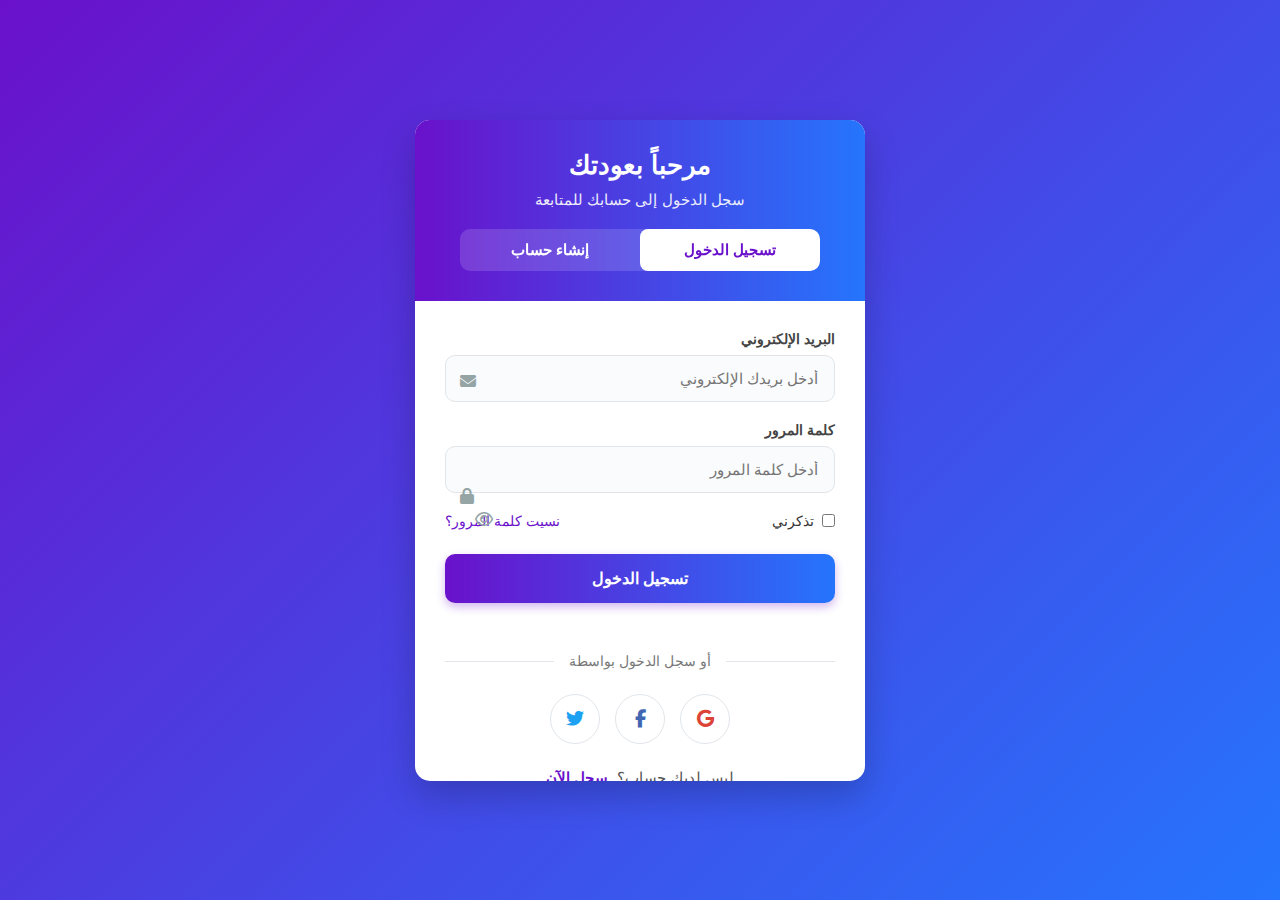
<file: pages/login.html>
<!DOCTYPE html>
<html lang="ar" dir="rtl">
<head>
    <meta charset="UTF-8">
    <meta name="viewport" content="width=device-width, initial-scale=1.0">
    <title>تسجيل الدخول - متجر تكنو</title>
    <link rel="stylesheet" href="https://cdnjs.cloudflare.com/ajax/libs/font-awesome/6.4.0/css/all.min.css">
    <style>
        * {
            margin: 0;
            padding: 0;
            box-sizing: border-box;
            font-family: 'Segoe UI', Tahoma, Geneva, Verdana, sans-serif;
        }

        :root {
            --primary: #3498db;
            --secondary: #2c3e50;
            --accent: #e74c3c;
            --light: #ecf0f1;
            --dark: #2c3e50;
            --gray: #95a5a6;
            --success: #2ecc71;
        }

        body {
            background: linear-gradient(135deg, #6a11cb 0%, #2575fc 100%);
            min-height: 100vh;
            display: flex;
            justify-content: center;
            align-items: center;
            padding: 20px;
            color: #333;
        }

        .auth-container {
            background-color: white;
            border-radius: 15px;
            box-shadow: 0 15px 35px rgba(0, 0, 0, 0.2);
            width: 100%;
            max-width: 450px;
            overflow: hidden;
            animation: fadeIn 0.6s ease-out;
        }

        @keyframes fadeIn {
            from { opacity: 0; transform: translateY(30px); }
            to { opacity: 1; transform: translateY(0); }
        }

        .auth-header {
            background: linear-gradient(to right, #6a11cb, #2575fc);
            color: white;
            padding: 30px 25px;
            text-align: center;
            position: relative;
        }

        .auth-header h1 {
            font-size: 26px;
            margin-bottom: 10px;
            font-weight: 700;
        }

        .auth-header p {
            opacity: 0.9;
            font-size: 15px;
        }

        .auth-tabs {
            display: flex;
            background: rgba(255, 255, 255, 0.15);
            border-radius: 10px;
            margin: 20px auto 0;
            width: 90%;
            overflow: hidden;
            backdrop-filter: blur(5px);
        }

        .auth-tab {
            flex: 1;
            padding: 12px;
            text-align: center;
            cursor: pointer;
            transition: all 0.3s;
            font-weight: 600;
            font-size: 15px;
        }

        .auth-tab.active {
            background-color: white;
            color: #6a11cb;
            border-radius: 8px;
        }

        .auth-forms {
            position: relative;
            height: 480px;
            overflow: hidden;
        }

        .auth-form {
            position: absolute;
            top: 0;
            right: 0;
            width: 100%;
            padding: 30px;
            transition: transform 0.5s ease-in-out;
        }

        .login-form {
            transform: translateX(0);
        }

        .signup-form {
            transform: translateX(100%);
        }

        .auth-forms.show-signup .login-form {
            transform: translateX(-100%);
        }

        .auth-forms.show-signup .signup-form {
            transform: translateX(0);
        }

        .form-group {
            margin-bottom: 20px;
            position: relative;
        }

        .form-group label {
            display: block;
            margin-bottom: 8px;
            font-weight: 600;
            color: #444;
            font-size: 14px;
        }

        .form-control {
            width: 100%;
            padding: 14px 16px;
            border: 1.5px solid #e1e5e9;
            border-radius: 10px;
            font-size: 15px;
            transition: all 0.3s;
            background-color: #fafbfc;
        }

        .form-control:focus {
            border-color: #6a11cb;
            box-shadow: 0 0 0 3px rgba(106, 17, 203, 0.1);
            outline: none;
            background-color: white;
        }

        .password-container {
            position: relative;
        }

        .toggle-password {
            position: absolute;
            left: 15px;
            top: 50%;
            transform: translateY(-50%);
            background: none;
            border: none;
            color: #777;
            cursor: pointer;
            font-size: 16px;
        }

        .remember-forgot {
            display: flex;
            justify-content: space-between;
            align-items: center;
            margin-bottom: 25px;
            font-size: 14px;
        }

        .remember-me {
            display: flex;
            align-items: center;
        }

        .remember-me input {
            margin-left: 8px;
            accent-color: #6a11cb;
        }

        .forgot-password {
            color: #6a11cb;
            text-decoration: none;
            transition: color 0.3s;
            font-weight: 500;
        }

        .forgot-password:hover {
            color: #2575fc;
            text-decoration: underline;
        }

        .auth-btn {
            background: linear-gradient(to right, #6a11cb, #2575fc);
            color: white;
            border: none;
            border-radius: 10px;
            padding: 15px;
            width: 100%;
            font-size: 16px;
            font-weight: 600;
            cursor: pointer;
            transition: all 0.3s;
            margin-bottom: 25px;
            box-shadow: 0 4px 10px rgba(106, 17, 203, 0.3);
        }

        .auth-btn:hover {
            transform: translateY(-3px);
            box-shadow: 0 7px 15px rgba(106, 17, 203, 0.4);
        }

        .auth-btn:active {
            transform: translateY(0);
        }

        .divider {
            text-align: center;
            position: relative;
            margin: 25px 0;
            color: #777;
            font-size: 14px;
        }

        .divider::before {
            content: '';
            position: absolute;
            top: 50%;
            left: 0;
            right: 0;
            height: 1px;
            background: #e1e5e9;
            z-index: 1;
        }

        .divider span {
            background: white;
            padding: 0 15px;
            position: relative;
            z-index: 2;
        }

        .social-login {
            display: flex;
            justify-content: center;
            gap: 15px;
            margin-bottom: 25px;
        }

        .social-btn {
            width: 50px;
            height: 50px;
            border-radius: 50%;
            display: flex;
            align-items: center;
            justify-content: center;
            border: 1.5px solid #e1e5e9;
            background: white;
            cursor: pointer;
            transition: all 0.3s;
            font-size: 18px;
        }

        .social-btn:hover {
            transform: translateY(-5px);
            box-shadow: 0 7px 12px rgba(0, 0, 0, 0.1);
        }

        .social-btn.google {
            color: #DB4437;
        }

        .social-btn.facebook {
            color: #4267B2;
        }

        .social-btn.twitter {
            color: #1DA1F2;
        }

        .switch-form {
            text-align: center;
            font-size: 15px;
            color: #555;
        }

        .switch-form a {
            color: #6a11cb;
            text-decoration: none;
            font-weight: 600;
            transition: color 0.3s;
            cursor: pointer;
            margin-right: 5px;
        }

        .switch-form a:hover {
            color: #2575fc;
            text-decoration: underline;
        }

        .error-message {
            color: #e74c3c;
            font-size: 13px;
            margin-top: 5px;
            display: none;
            font-weight: 500;
        }

        .success-message {
            background-color: rgba(46, 204, 113, 0.1);
            color: #27ae60;
            padding: 12px 15px;
            border-radius: 8px;
            margin-bottom: 20px;
            text-align: center;
            font-size: 14px;
            display: none;
            border: 1px solid rgba(46, 204, 113, 0.3);
        }

        .form-footer {
            text-align: center;
            margin-top: 20px;
            font-size: 13px;
            color: #777;
        }

        .form-footer a {
            color: #6a11cb;
            text-decoration: none;
        }

        .form-footer a:hover {
            text-decoration: underline;
        }

        @media (max-width: 480px) {
            .auth-container {
                max-width: 100%;
            }
            
            .auth-form {
                padding: 25px 20px;
            }
            
            .remember-forgot {
                flex-direction: column;
                align-items: flex-start;
                gap: 12px;
            }
            
            .auth-header {
                padding: 25px 20px;
            }
            
            .auth-header h1 {
                font-size: 24px;
            }
        }

        /* تأثيرات إضافية */
        .form-group i {
            position: absolute;
            left: 15px;
            top: 42px;
            color: #95a5a6;
            font-size: 16px;
        }

        .form-control.with-icon {
            padding-left: 45px;
        }
    </style>
</head>
<body>
    <div class="auth-container">
        <div class="auth-header">
            <h1 id="auth-title">مرحباً بعودتك</h1>
            <p id="auth-subtitle">سجل الدخول إلى حسابك للمتابعة</p>
            
            <div class="auth-tabs">
                <div class="auth-tab active" id="login-tab">تسجيل الدخول</div>
                <div class="auth-tab" id="signup-tab">إنشاء حساب</div>
            </div>
        </div>
        
        <div class="auth-forms" id="auth-forms">
            <!-- نموذج تسجيل الدخول -->
            <form class="auth-form login-form" id="loginForm">
                <div class="form-group">
                    <label for="login-email">البريد الإلكتروني</label>
                    <i class="fas fa-envelope"></i>
                    <input type="email" id="login-email" class="form-control with-icon" placeholder="أدخل بريدك الإلكتروني" required>
                    <div class="error-message" id="login-email-error">يرجى إدخال بريد إلكتروني صحيح</div>
                </div>
                
                <div class="form-group">
                    <label for="login-password">كلمة المرور</label>
                    <div class="password-container">
                        <i class="fas fa-lock"></i>
                        <input type="password" id="login-password" class="form-control with-icon" placeholder="أدخل كلمة المرور" required>
                        <button type="button" class="toggle-password" id="toggle-login-password">
                            <i class="far fa-eye"></i>
                        </button>
                    </div>
                    <div class="error-message" id="login-password-error">كلمة المرور يجب أن تحتوي على 6 أحرف على الأقل</div>
                </div>
                
                <div class="remember-forgot">
                    <div class="remember-me">
                        <input type="checkbox" id="remember">
                        <label for="remember">تذكرني</label>
                    </div>
                    <a href="#" class="forgot-password">نسيت كلمة المرور؟</a>
                </div>
                
                <button type="submit" class="auth-btn">تسجيل الدخول</button>
                
                <div class="divider">
                    <span>أو سجل الدخول بواسطة</span>
                </div>
                
                <div class="social-login">
                    <div class="social-btn google">
                        <i class="fab fa-google"></i>
                    </div>
                    <div class="social-btn facebook">
                        <i class="fab fa-facebook-f"></i>
                    </div>
                    <div class="social-btn twitter">
                        <i class="fab fa-twitter"></i>
                    </div>
                </div>
                
                <div class="switch-form">
                    ليس لديك حساب؟ <a id="switch-to-signup">سجل الآن</a>
                </div>
                
                <div class="form-footer">
                    بالاستمرار، أنت توافق على <a href="#">شروط الخدمة</a> و <a href="#">سياسة الخصوصية</a>
                </div>
            </form>
            
            <!-- نموذج إنشاء حساب -->
            <form class="auth-form signup-form" id="signupForm">
                <div class="form-group">
                    <label for="signup-name">الاسم الكامل</label>
                    <i class="fas fa-user"></i>
                    <input type="text" id="signup-name" class="form-control with-icon" placeholder="أدخل اسمك الكامل" required>
                    <div class="error-message" id="signup-name-error">يرجى إدخال اسم صحيح (3 أحرف على الأقل)</div>
                </div>
                
                <div class="form-group">
                    <label for="signup-email">البريد الإلكتروني</label>
                    <i class="fas fa-envelope"></i>
                    <input type="email" id="signup-email" class="form-control with-icon" placeholder="أدخل بريدك الإلكتروني" required>
                    <div class="error-message" id="signup-email-error">يرجى إدخال بريد إلكتروني صحيح</div>
                </div>
                
                <div class="form-group">
                    <label for="signup-phone">رقم الهاتف</label>
                    <i class="fas fa-phone"></i>
                    <input type="tel" id="signup-phone" class="form-control with-icon" placeholder="أدخل رقم هاتفك" required>
                    <div class="error-message" id="signup-phone-error">يرجى إدخال رقم هاتف صحيح (10 أرقام على الأقل)</div>
                </div>
                
                <div class="form-group">
                    <label for="signup-password">كلمة المرور</label>
                    <div class="password-container">
                        <i class="fas fa-lock"></i>
                        <input type="password" id="signup-password" class="form-control with-icon" placeholder="أنشئ كلمة مرور" required>
                        <button type="button" class="toggle-password" id="toggle-signup-password">
                            <i class="far fa-eye"></i>
                        </button>
                    </div>
                    <div class="error-message" id="signup-password-error">كلمة المرور يجب أن تحتوي على 6 أحرف على الأقل</div>
                </div>
                
                <div class="form-group">
                    <label for="signup-confirm-password">تأكيد كلمة المرور</label>
                    <div class="password-container">
                        <i class="fas fa-lock"></i>
                        <input type="password" id="signup-confirm-password" class="form-control with-icon" placeholder="أعد إدخال كلمة المرور" required>
                        <button type="button" class="toggle-password" id="toggle-signup-confirm-password">
                            <i class="far fa-eye"></i>
                        </button>
                    </div>
                    <div class="error-message" id="signup-confirm-password-error">كلمات المرور غير متطابقة</div>
                </div>
                
                <div class="remember-forgot">
                    <div class="remember-me">
                        <input type="checkbox" id="agree-terms" required>
                        <label for="agree-terms">أوافق على <a href="#" style="color: #6a11cb;">الشروط والأحكام</a></label>
                    </div>
                </div>
                
                <div class="success-message" id="signup-success">
                    تم إنشاء الحساب بنجاح! يمكنك الآن تسجيل الدخول.
                </div>
                
                <button type="submit" class="auth-btn">إنشاء حساب</button>
                
                <div class="divider">
                    <span>أو سجل بواسطة</span>
                </div>
                
                <div class="social-login">
                    <div class="social-btn google">
                        <i class="fab fa-google"></i>
                    </div>
                    <div class="social-btn facebook">
                        <i class="fab fa-facebook-f"></i>
                    </div>
                    <div class="social-btn twitter">
                        <i class="fab fa-twitter"></i>
                    </div>
                </div>
                
                <div class="switch-form">
                    لديك حساب بالفعل؟ <a id="switch-to-login">سجل الدخول</a>
                </div>
                
                <div class="form-footer">
                    بالاستمرار، أنت توافق على <a href="#">شروط الخدمة</a> و <a href="#">سياسة الخصوصية</a>
                </div>
            </form>
        </div>
    </div>

    <script>
        document.addEventListener('DOMContentLoaded', function() {
            // عناصر DOM
            const authForms = document.getElementById('auth-forms');
            const loginTab = document.getElementById('login-tab');
            const signupTab = document.getElementById('signup-tab');
            const switchToSignup = document.getElementById('switch-to-signup');
            const switchToLogin = document.getElementById('switch-to-login');
            const authTitle = document.getElementById('auth-title');
            const authSubtitle = document.getElementById('auth-subtitle');
            
            const loginForm = document.getElementById('loginForm');
            const signupForm = document.getElementById('signupForm');
            const signupSuccess = document.getElementById('signup-success');
            
            // عناصر التحكم بكلمات المرور
            const toggleLoginPassword = document.getElementById('toggle-login-password');
            const loginPasswordInput = document.getElementById('login-password');
            
            const toggleSignupPassword = document.getElementById('toggle-signup-password');
            const signupPasswordInput = document.getElementById('signup-password');
            
            const toggleSignupConfirmPassword = document.getElementById('toggle-signup-confirm-password');
            const signupConfirmPasswordInput = document.getElementById('signup-confirm-password');
            
            // التبديل بين نماذج تسجيل الدخول وإنشاء الحساب
            function showLoginForm() {
                authForms.classList.remove('show-signup');
                loginTab.classList.add('active');
                signupTab.classList.remove('active');
                authTitle.textContent = 'مرحباً بعودتك';
                authSubtitle.textContent = 'سجل الدخول إلى حسابك للمتابعة';
                // إخفاء رسالة النجاح عند العودة لتسجيل الدخول
                signupSuccess.style.display = 'none';
            }
            
            function showSignupForm() {
                authForms.classList.add('show-signup');
                signupTab.classList.add('active');
                loginTab.classList.remove('active');
                authTitle.textContent = 'أنشئ حساب جديد';
                authSubtitle.textContent = 'انضم إلينا واستمتع بمزايا حصرية';
            }
            
            // إضافة مستمعي الأحداث للتبديل
            loginTab.addEventListener('click', showLoginForm);
            signupTab.addEventListener('click', showSignupForm);
            switchToSignup.addEventListener('click', showSignupForm);
            switchToLogin.addEventListener('click', showLoginForm);
            
            // التحكم في عرض كلمات المرور
            function setupPasswordToggle(toggleBtn, passwordInput) {
                toggleBtn.addEventListener('click', function() {
                    if (passwordInput.type === 'password') {
                        passwordInput.type = 'text';
                        toggleBtn.innerHTML = '<i class="far fa-eye-slash"></i>';
                    } else {
                        passwordInput.type = 'password';
                        toggleBtn.innerHTML = '<i class="far fa-eye"></i>';
                    }
                });
            }
            
            setupPasswordToggle(toggleLoginPassword, loginPasswordInput);
            setupPasswordToggle(toggleSignupPassword, signupPasswordInput);
            setupPasswordToggle(toggleSignupConfirmPassword, signupConfirmPasswordInput);
            
            // التحقق من صحة النماذج
            function validateEmail(email) {
                const re = /^[^\s@]+@[^\s@]+\.[^\s@]+$/;
                return re.test(email);
            }
            
            function validatePhone(phone) {
                const re = /^[\+]?[0-9]{10,15}$/;
                return re.test(phone);
            }
            
            // التحقق من نموذج تسجيل الدخول
            loginForm.addEventListener('submit', function(e) {
                e.preventDefault();
                let isValid = true;
                
                // التحقق من البريد الإلكتروني
                const loginEmail = document.getElementById('login-email');
                const loginEmailError = document.getElementById('login-email-error');
                if (!validateEmail(loginEmail.value)) {
                    loginEmailError.style.display = 'block';
                    isValid = false;
                } else {
                    loginEmailError.style.display = 'none';
                }
                
                // التحقق من كلمة المرور
                const loginPasswordError = document.getElementById('login-password-error');
                if (loginPasswordInput.value.length < 6) {
                    loginPasswordError.style.display = 'block';
                    isValid = false;
                } else {
                    loginPasswordError.style.display = 'none';
                }
                
                // إذا كان النموذج صالحاً
                if (isValid) {
                    // في التطبيق الحقيقي، هنا سيتم إرسال البيانات إلى الخادم
                    alert('تم تسجيل الدخول بنجاح! يتم التوجيه الآن...');
                    loginForm.reset();
                    // توجيه المستخدم إلى الصفحة الرئيسية
                    // window.location.href = "index.html";
                }
            });
            
            // التحقق من نموذج إنشاء الحساب
            signupForm.addEventListener('submit', function(e) {
                e.preventDefault();
                let isValid = true;
                
                // التحقق من الاسم
                const signupName = document.getElementById('signup-name');
                const signupNameError = document.getElementById('signup-name-error');
                if (signupName.value.trim().length < 3) {
                    signupNameError.style.display = 'block';
                    isValid = false;
                } else {
                    signupNameError.style.display = 'none';
                }
                
                // التحقق من البريد الإلكتروني
                const signupEmail = document.getElementById('signup-email');
                const signupEmailError = document.getElementById('signup-email-error');
                if (!validateEmail(signupEmail.value)) {
                    signupEmailError.style.display = 'block';
                    isValid = false;
                } else {
                    signupEmailError.style.display = 'none';
                }
                
                // التحقق من رقم الهاتف
                const signupPhone = document.getElementById('signup-phone');
                const signupPhoneError = document.getElementById('signup-phone-error');
                if (!validatePhone(signupPhone.value)) {
                    signupPhoneError.style.display = 'block';
                    isValid = false;
                } else {
                    signupPhoneError.style.display = 'none';
                }
                
                // التحقق من كلمة المرور
                const signupPasswordError = document.getElementById('signup-password-error');
                if (signupPasswordInput.value.length < 6) {
                    signupPasswordError.style.display = 'block';
                    isValid = false;
                } else {
                    signupPasswordError.style.display = 'none';
                }
                
                // التحقق من تطابق كلمات المرور
                const signupConfirmPasswordError = document.getElementById('signup-confirm-password-error');
                if (signupPasswordInput.value !== signupConfirmPasswordInput.value) {
                    signupConfirmPasswordError.style.display = 'block';
                    isValid = false;
                } else {
                    signupConfirmPasswordError.style.display = 'none';
                }
                
                // التحقق من الموافقة على الشروط
                const agreeTerms = document.getElementById('agree-terms');
                if (!agreeTerms.checked) {
                    alert('يجب الموافقة على الشروط والأحكام');
                    isValid = false;
                }
                
                // إذا كان النموذج صالحاً
                if (isValid) {
                    // في التطبيق الحقيقي، هنا سيتم إرسال البيانات إلى الخادم
                    // عرض رسالة النجاح
                    signupSuccess.style.display = 'block';
                    // إعادة تعيين النموذج
                    signupForm.reset();
                    // الانتقال إلى نموذج تسجيل الدخول بعد 3 ثوانٍ
                    setTimeout(() => {
                        showLoginForm();
                    }, 3000);
                }
            });
        });
    </script>
</body>
</html>
</file>
